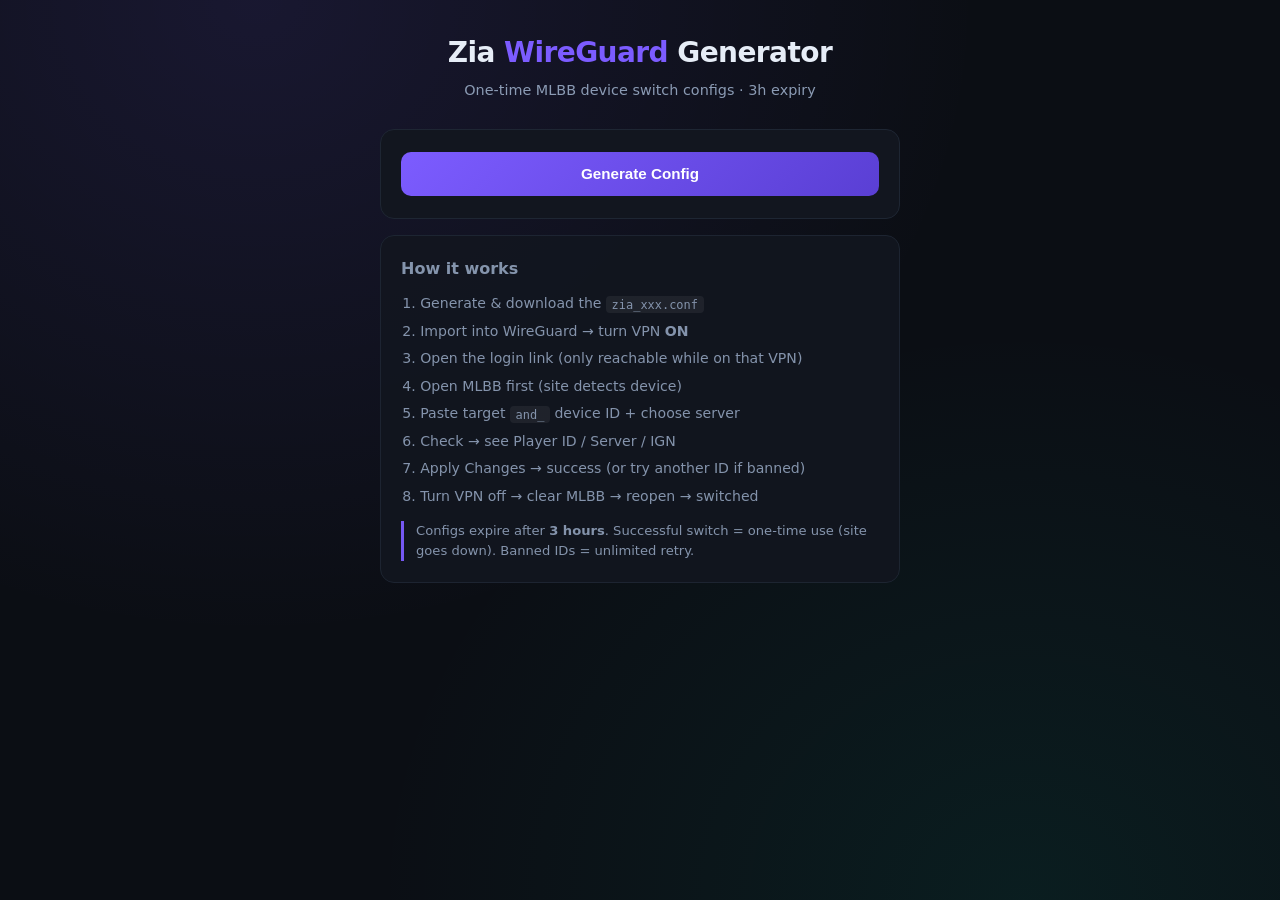
<file: templates/index.html>
<!DOCTYPE html>
<html lang="en">
<head>
  <meta charset="UTF-8" />
  <meta name="viewport" content="width=device-width, initial-scale=1" />
  <title>Zia Config Generator</title>
  <link rel="stylesheet" href="/static/style.css" />
</head>
<body class="gen-page">
  <div class="wrap">
    <header>
      <h1>Zia <span>WireGuard</span> Generator</h1>
      <p class="sub">One-time MLBB device switch configs · 3h expiry</p>
    </header>

    <section class="card">
      <button id="genBtn" class="btn primary">
        <span class="btn-text">Generate Config</span>
        <span class="btn-loader" hidden>Generating…</span>
      </button>

      <div id="result" class="result" hidden>
        <div class="result-row">
          <span class="ico">📁</span>
          <span>WireGuard Config: <strong id="rName">—</strong></span>
        </div>
        <div class="result-row">
          <span class="ico">🚀</span>
          <span>Next Step: Open Login Site</span>
        </div>
        <div class="result-row">
          <span class="ico">🔗</span>
          <span>Login Here: <a id="rLink" href="#" target="_blank">—</a></span>
        </div>
        <div class="result-row">
          <span class="ico">⏰</span>
          <span>Expires: <strong id="rExp">—</strong></span>
        </div>
        <div class="actions">
          <a id="dlBtn" class="btn secondary" href="#">Download .conf</a>
          <button id="copyBtn" class="btn ghost">Copy Link</button>
        </div>
      </div>
    </section>

    <section class="card muted">
      <h2>How it works</h2>
      <ol class="steps">
        <li>Generate &amp; download the <code>zia_xxx.conf</code></li>
        <li>Import into WireGuard → turn VPN <strong>ON</strong></li>
        <li>Open the login link (only reachable while on that VPN)</li>
        <li>Open MLBB first (site detects device)</li>
        <li>Paste target <code>and_</code> device ID + choose server</li>
        <li>Check → see Player ID / Server / IGN</li>
        <li>Apply Changes → success (or try another ID if banned)</li>
        <li>Turn VPN off → clear MLBB → reopen → switched</li>
      </ol>
      <p class="note">Configs expire after <strong>3 hours</strong>. Successful switch = one-time use (site goes down). Banned IDs = unlimited retry.</p>
    </section>
  </div>

  <script>
    const genBtn = document.getElementById("genBtn");
    const result = document.getElementById("result");
    const rName = document.getElementById("rName");
    const rLink = document.getElementById("rLink");
    const rExp = document.getElementById("rExp");
    const dlBtn = document.getElementById("dlBtn");
    const copyBtn = document.getElementById("copyBtn");

    genBtn.addEventListener("click", async () => {
      const text = genBtn.querySelector(".btn-text");
      const loader = genBtn.querySelector(".btn-loader");
      text.hidden = true;
      loader.hidden = false;
      genBtn.disabled = true;
      try {
        const res = await fetch("/generate", { method: "POST" });
        const data = await res.json();
        if (!data.ok) throw new Error(data.error || "Failed");
        rName.textContent = data.name;
        rLink.href = data.local_login;
        rLink.textContent = data.login_url;
        rExp.textContent = data.expires;
        dlBtn.href = data.download;
        result.hidden = false;
        copyBtn.onclick = () => {
          navigator.clipboard.writeText(data.local_login);
          copyBtn.textContent = "Copied!";
          setTimeout(() => (copyBtn.textContent = "Copy Link"), 1500);
        };
      } catch (e) {
        alert(e.message || "Generate failed");
      } finally {
        text.hidden = false;
        loader.hidden = true;
        genBtn.disabled = false;
      }
    });
  </script>
</body>
</html>
</file>
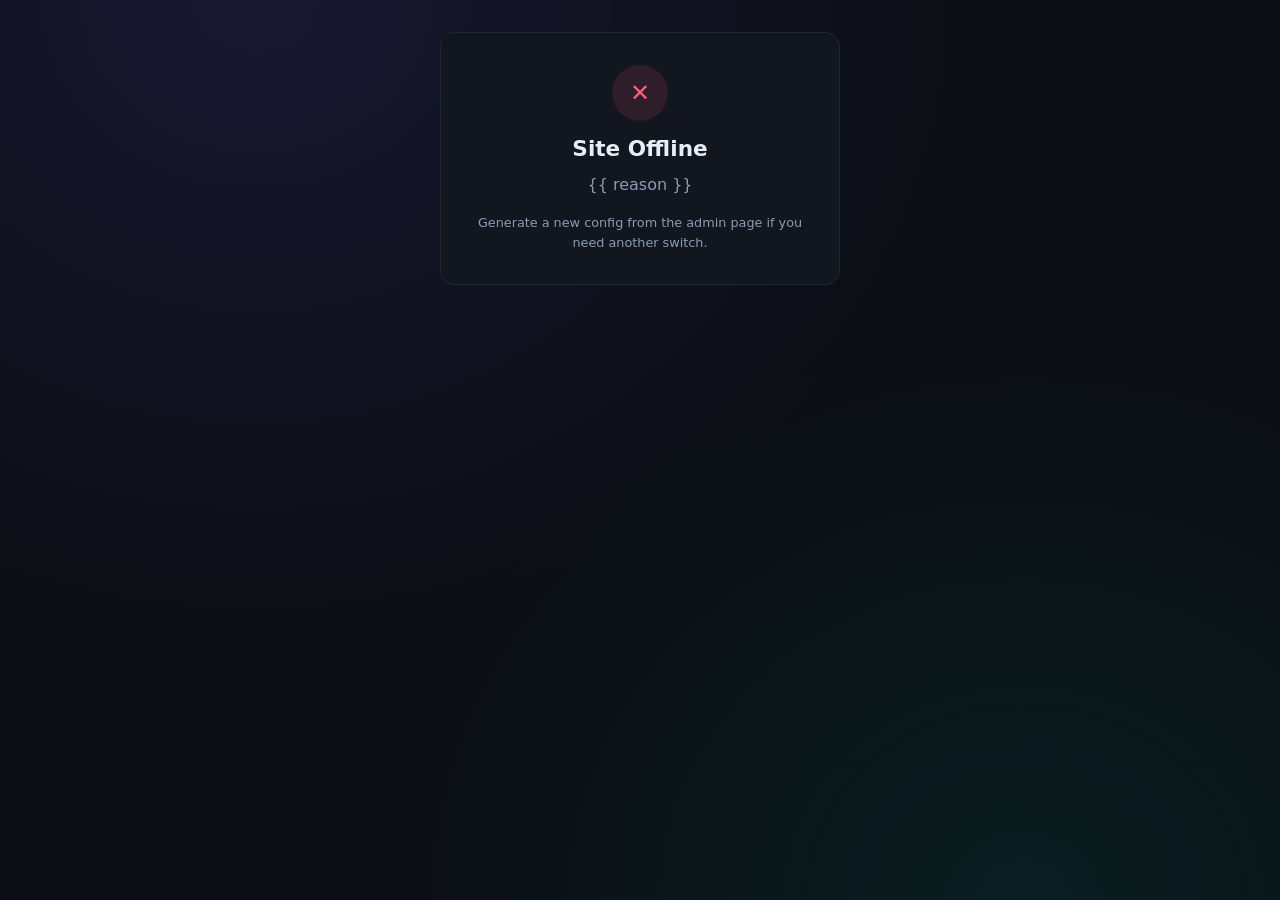
<file: templates/gone.html>
<!DOCTYPE html>
<html lang="en">
<head>
  <meta charset="UTF-8" />
  <meta name="viewport" content="width=device-width, initial-scale=1" />
  <title>Unavailable</title>
  <link rel="stylesheet" href="/static/style.css" />
</head>
<body class="login-page">
  <div class="wrap narrow">
    <section class="card gone-card">
      <div class="gone-icon">✕</div>
      <h1>Site Offline</h1>
      <p>{{ reason }}</p>
      <p class="muted-note">Generate a new config from the admin page if you need another switch.</p>
    </section>
  </div>
</body>
</html>
</file>
<file: static/style.css>
:root {
  --bg: #0b0e14;
  --card: #12161f;
  --border: #1e2633;
  --text: #e6edf7;
  --muted: #8b9bb4;
  --accent: #7c5cff;
  --accent2: #00d4aa;
  --danger: #ff5c7a;
  --warn: #ffb020;
  --radius: 14px;
  --font: "Segoe UI", system-ui, -apple-system, sans-serif;
}

* { box-sizing: border-box; margin: 0; padding: 0; }

body {
  font-family: var(--font);
  background: var(--bg);
  color: var(--text);
  min-height: 100vh;
  line-height: 1.5;
  background-image:
    radial-gradient(ellipse at 20% 0%, rgba(124, 92, 255, 0.12), transparent 50%),
    radial-gradient(ellipse at 80% 100%, rgba(0, 212, 170, 0.08), transparent 45%);
}

.wrap {
  max-width: 560px;
  margin: 0 auto;
  padding: 2rem 1.25rem 3rem;
}
.wrap.narrow { max-width: 440px; }

header { text-align: center; margin-bottom: 1.75rem; }
header h1 {
  font-size: 1.75rem;
  font-weight: 700;
  letter-spacing: -0.02em;
}
header h1 span { color: var(--accent); }
.sub { color: var(--muted); font-size: 0.9rem; margin-top: 0.35rem; }
.badge {
  display: inline-block;
  font-size: 0.7rem;
  letter-spacing: 0.12em;
  color: var(--accent2);
  border: 1px solid rgba(0, 212, 170, 0.35);
  padding: 0.2rem 0.6rem;
  border-radius: 999px;
  margin-bottom: 0.6rem;
}

.card {
  background: var(--card);
  border: 1px solid var(--border);
  border-radius: var(--radius);
  padding: 1.35rem 1.25rem;
  margin-bottom: 1rem;
}
.card.muted { opacity: 0.95; }
.card h2 { font-size: 1rem; margin-bottom: 0.75rem; color: var(--muted); }

.btn {
  display: inline-flex;
  align-items: center;
  justify-content: center;
  gap: 0.4rem;
  width: 100%;
  padding: 0.85rem 1.1rem;
  border: none;
  border-radius: 10px;
  font-size: 0.95rem;
  font-weight: 600;
  cursor: pointer;
  transition: transform 0.12s, opacity 0.12s, background 0.15s;
  text-decoration: none;
  color: inherit;
}
.btn:disabled { opacity: 0.45; cursor: not-allowed; }
.btn:not(:disabled):active { transform: scale(0.98); }
.btn.primary {
  background: linear-gradient(135deg, var(--accent), #5a3fd4);
  color: #fff;
}
.btn.secondary {
  background: rgba(124, 92, 255, 0.15);
  color: #c4b5ff;
  border: 1px solid rgba(124, 92, 255, 0.35);
  margin-top: 0.75rem;
}
.btn.ghost {
  background: transparent;
  border: 1px solid var(--border);
  color: var(--muted);
  width: auto;
  padding: 0.55rem 0.9rem;
}

.result {
  margin-top: 1.25rem;
  padding-top: 1.1rem;
  border-top: 1px solid var(--border);
}
.result-row {
  display: flex;
  gap: 0.6rem;
  align-items: flex-start;
  margin-bottom: 0.55rem;
  font-size: 0.92rem;
}
.result-row .ico { flex-shrink: 0; }
.result-row a { color: var(--accent2); word-break: break-all; }
.actions {
  display: flex;
  gap: 0.6rem;
  margin-top: 1rem;
  flex-wrap: wrap;
}
.actions .btn { width: auto; flex: 1; min-width: 120px; }

.steps {
  padding-left: 1.2rem;
  color: var(--muted);
  font-size: 0.88rem;
}
.steps li { margin-bottom: 0.4rem; }
.steps code, code {
  background: rgba(255,255,255,0.06);
  padding: 0.1rem 0.35rem;
  border-radius: 4px;
  font-size: 0.85em;
}
.note {
  margin-top: 0.9rem;
  font-size: 0.82rem;
  color: var(--muted);
  border-left: 3px solid var(--accent);
  padding-left: 0.75rem;
}

/* Login gate */
.gate-card .warn {
  color: var(--warn);
  font-weight: 600;
  margin-bottom: 0.4rem;
}
.gate-card .hint { color: var(--muted); font-size: 0.88rem; margin-bottom: 1rem; }
.toggle-row {
  display: flex;
  align-items: center;
  gap: 0.6rem;
  margin-bottom: 1rem;
  font-size: 0.9rem;
  cursor: pointer;
}
.toggle-row input { width: 1.1rem; height: 1.1rem; accent-color: var(--accent2); }

.field { display: block; margin-bottom: 1rem; }
.field > span {
  display: block;
  font-size: 0.78rem;
  text-transform: uppercase;
  letter-spacing: 0.06em;
  color: var(--muted);
  margin-bottom: 0.35rem;
}
.field input {
  width: 100%;
  padding: 0.75rem 0.9rem;
  background: #0a0d13;
  border: 1px solid var(--border);
  border-radius: 10px;
  color: var(--text);
  font-size: 0.95rem;
  font-family: ui-monospace, monospace;
}
.field input:focus {
  outline: none;
  border-color: var(--accent);
  box-shadow: 0 0 0 3px rgba(124, 92, 255, 0.2);
}

.server-grid {
  display: grid;
  grid-template-columns: repeat(3, 1fr);
  gap: 0.45rem;
}
.server-btn {
  padding: 0.55rem;
  background: #0a0d13;
  border: 1px solid var(--border);
  border-radius: 8px;
  color: var(--muted);
  font-size: 0.85rem;
  cursor: pointer;
}
.server-btn.active {
  border-color: var(--accent2);
  color: var(--accent2);
  background: rgba(0, 212, 170, 0.08);
}

.check-result {
  margin: 1rem 0;
  padding: 1rem;
  background: rgba(0, 212, 170, 0.07);
  border: 1px solid rgba(0, 212, 170, 0.25);
  border-radius: 10px;
}
.ok-line {
  font-weight: 700;
  color: var(--accent2);
  margin-bottom: 0.65rem;
}
.info-grid {
  display: grid;
  grid-template-columns: 1fr 1fr;
  gap: 0.5rem 1rem;
  font-size: 0.88rem;
}
.info-grid .lbl {
  display: block;
  font-size: 0.7rem;
  color: var(--muted);
  text-transform: uppercase;
  letter-spacing: 0.04em;
}
.next-hint {
  margin-top: 0.75rem;
  font-size: 0.88rem;
  color: var(--text);
}

.error-box {
  margin: 0.75rem 0;
  padding: 0.75rem 0.9rem;
  background: rgba(255, 92, 122, 0.1);
  border: 1px solid rgba(255, 92, 122, 0.35);
  border-radius: 10px;
  color: var(--danger);
  font-size: 0.9rem;
}

.success-card { text-align: center; }
.success-icon {
  width: 56px;
  height: 56px;
  margin: 0 auto 0.75rem;
  border-radius: 50%;
  background: rgba(0, 212, 170, 0.15);
  color: var(--accent2);
  font-size: 1.75rem;
  display: flex;
  align-items: center;
  justify-content: center;
}
.success-card h2 { margin-bottom: 0.4rem; }
.success-card p { color: var(--muted); font-size: 0.9rem; margin-bottom: 1rem; }
.muted-note { font-size: 0.8rem; color: var(--muted); margin-top: 1rem; }

.gone-card { text-align: center; padding: 2rem 1.25rem; }
.gone-icon {
  width: 56px;
  height: 56px;
  margin: 0 auto 0.75rem;
  border-radius: 50%;
  background: rgba(255, 92, 122, 0.12);
  color: var(--danger);
  font-size: 1.5rem;
  display: flex;
  align-items: center;
  justify-content: center;
}
.gone-card h1 { font-size: 1.35rem; margin-bottom: 0.5rem; }
.gone-card p { color: var(--muted); }
</file>
